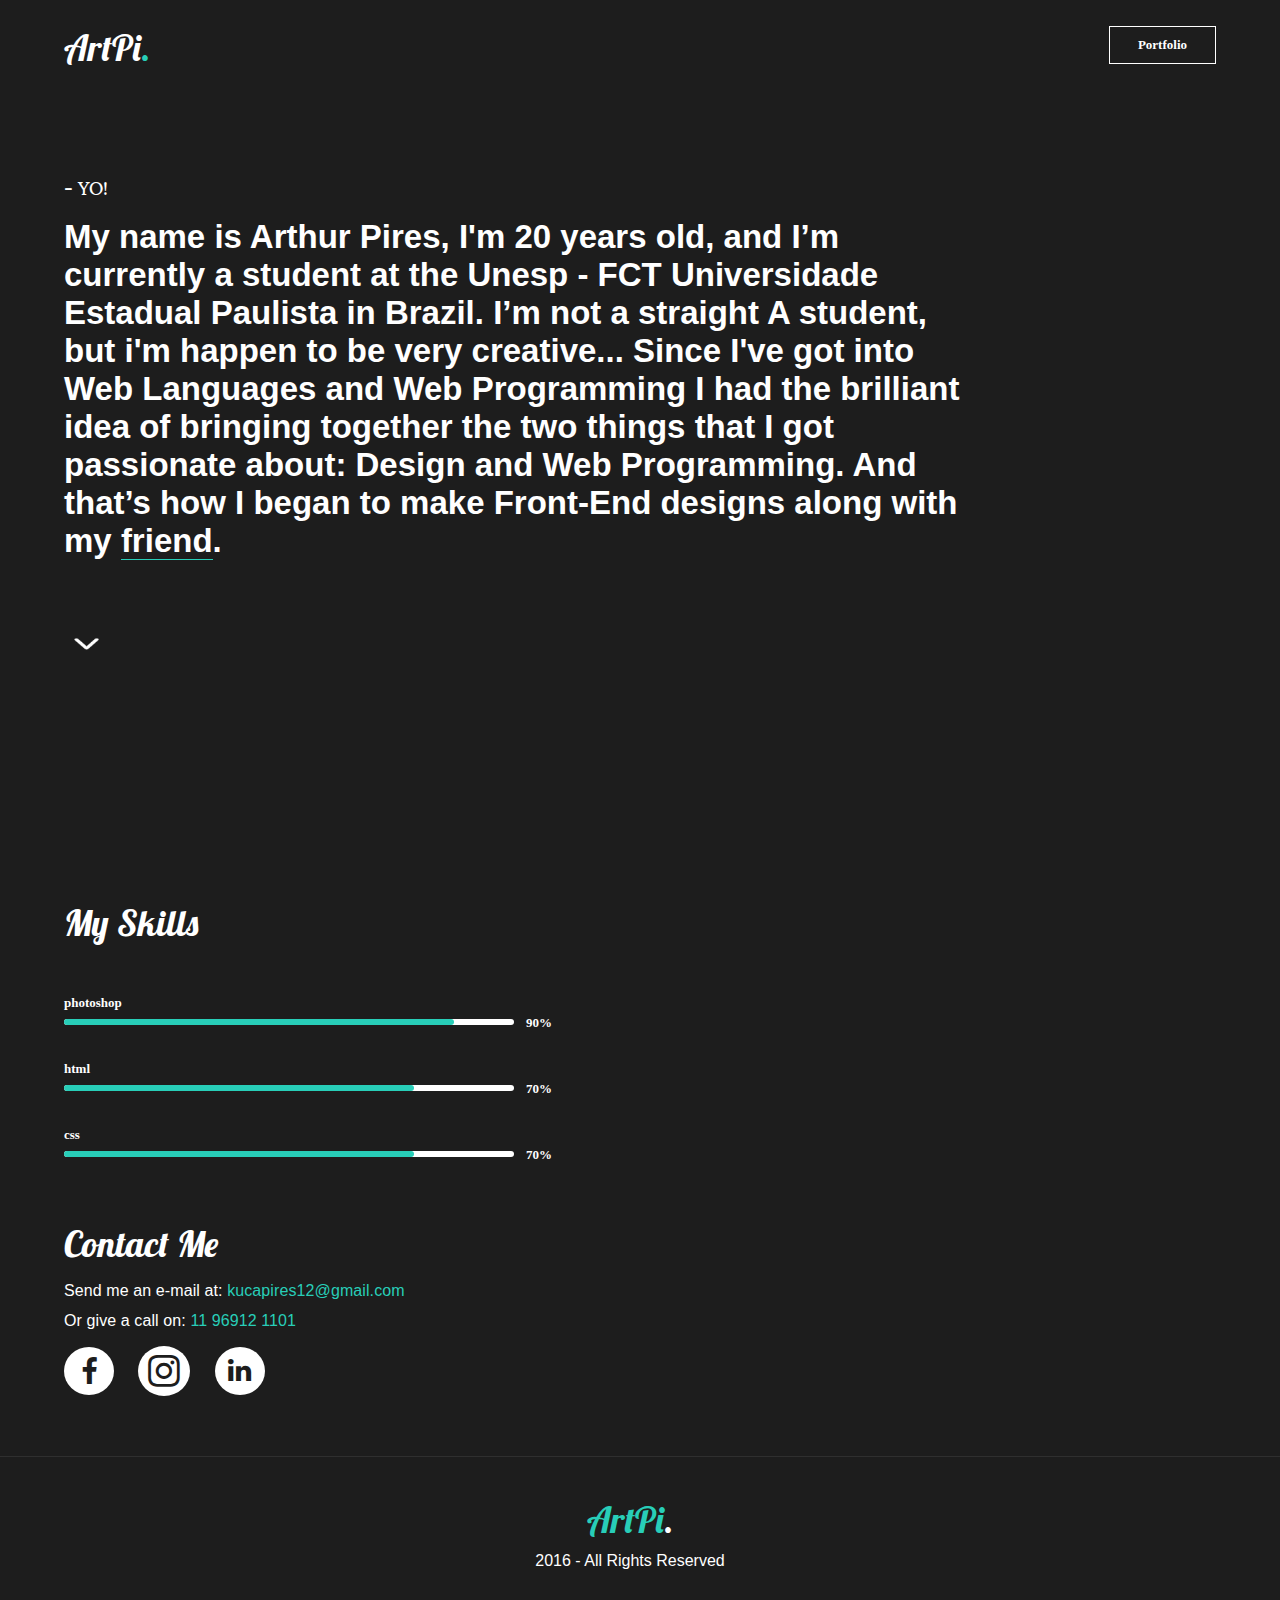
<file: index.html>
<!DOCTYPE html>
<html lang="pt-br">
	<head>
		<style>
		@import url('https://fonts.googleapis.com/css?family=Noto+Sans');
		@import url('https://fonts.googleapis.com/css?family=Lobster');
		@import url('https://fonts.googleapis.com/css?family=Sumana');

		</style>
		<meta charset="utf-8">
		<title>Portifolio</title>
		<link rel="stylesheet" href="font-awesome-4.7.0/css/font-awesome.min.css">
		<link rel="stylesheet" type="text/css" href="assets/css/reset.css">
		<link rel="stylesheet" type="text/css" href="assets/css/grid.css">
		<link rel="stylesheet" type="text/css" href="assets/css/style.css">
	</head>

	<body>



	<div class="topo">
					
		<div class="container">
				
			<div class="grid">

					<header>

						<div class="col col--2-of-4">
							<div class="logo">ArtPi<span>.</span></div>
							
						</div>

						<!-- <div class="col col--6-of-12">
						<div class="music">What I'm listening lately: Voodo by Godsmack</div>
						</div> -->

						<div class="col col--2-of-4">
						<ul>

							<a href="https://www.behance.net/kucapires1c122" target="_blank"><li><div class="second">Portfolio</div></li></a>
						</ul>
						</div>



					</header>

					<div class="about">

						<div class="col col--4-of-4">
						
						<h1>- YO!</h1>
						<h2>My name is Arthur Pires, I'm 20 years old, and I’m currently a student at the Unesp - FCT 
						Universidade Estadual Paulista in Brazil.
						I’m not a straight A student, but i'm happen to be very creative...
						Since I've got into Web Languages and Web
						Programming I had the brilliant idea of bringing
						together the two things that I got passionate about:
						Design and Web Programming. And that’s how I began to make Front-End designs along with my <a href="http://www.takaki.me/" target="_blank">friend</a>.</h2>
						<div class="scroll"><img src="assets/img/Down.png"></div>
						
						</div>				
					</div>
			</div>
		</div>
	</div>


	<div class="skills">

		<div class="container">
				
			<div class="grid">

			<div class="bars">

				<div class="col col--4-of--4">

				<h1>My Skills</h1>

				<p>photoshop</p>
				<div class="bar1"></div>
				<div class="bar2"></div>
				<h3>90%</h3>

				<p>html</p>
				<div class="bar1"></div>
				<div class="bar3"></div>
				<h3>70%</h3>

				<p>css</p>
				<div class="bar1"></div>
				<div class="bar4"></div>
				<h3>70%</h3>

				</div>
			</div>

			<div class="col col--2-of--4">

					<h1>Contact Me</h1>
					<h2>Send me an e-mail at: <span>kucapires12@gmail.com</span><br>
					Or give a call on: <span>11 96912 1101</span></h2>
					<ul>
						<!-- <li><div class="social"><img src="assets/img/face.png"></div></li> -->
						<li><i class="fa fa-facebook" aria-hidden="true"></i></li>
						<li><i class="fa fa-instagram" aria-hidden="true"></i></li>
						<li><i class="fa fa-linkedin" aria-hidden="true"></i></li>
						<!-- <li><div class="social"><img src="assets/img/insta.png"></div></li> -->
					</ul>

			</div>

	<!-- 		<div class="col col--2-of--4">

					<img src="assets/img/eu.png">

			</div> -->

			</div>


			</div>
	</div>

	<footer>


		<div class="container">
			<div class="grid">
				
				<h1><div class="foo">ArtPi<span>.</span></div>2016 - All Rights Reserved</h1>

			</div>

		</div>


	</footer>

<!-- 

	<div class="contact">

		<div class="container">
				
			<div class="grid">	

						
							<p>Send me a message</p>

											
							<div class="col col--4-of--4">
								
								<input type="fullname" name="fullname" class="user" placeholder="Full name">
							</div>
							
							<div class="col col--4-of--4">
								
								<input type="email" name="email" class="user" placeholder="E-mail">
							</div>
					
					
							<div class="col col--4-of--4">
								
								<input type="message" name="message" class="message" placeholder="Message">
								<a href="index.html"><div class="send">Send message</div></a>
							</div>
						</div>

			</div>
		</div>
	</div>

	<div class="call">

		<p>Call Me</p>

	</div> -->


	</body>

</html>
</file>
<file: assets/css/grid.css>
@charset "UTF-8";
/*-----------------------------------*\

  $TOAST-GRID

  An insane grid.
  You'd be mad to use it.

  Usage
  =====

  Assuming default values:

  <div class="grid">
    <div class="grid__col grid__col--1-of-2">
      A half-width column.
    </div>
    <div class="grid__col grid__col--1-of-4 grid__col--pull-1-of-4">
      A quarter, pulled left by its own width. You get this, right?
    </div>
  </div>


  Customisation
  =============

  $toast-grid-namespace and $toast-grid-column-namespace
  adjusts the class names for the grid. With
  default values, grid wrappers have a class
  of '.grid' and columns '.grid__col'.

  $toast-col-groups(n) adjusts column divisions.
  For example, $toast-col-groups(12) will produce
  a 12-column grid. $col-groups(3,6,8)
  will produce a 3-, 6-, and 8-column grid.

  $toast-gutter-width isΓÇöyou guessed itΓÇöthe gutter
  width. Accepts any unit.

  That's it. Have fun.

\*-----------------------------------*/


.grid {
  list-style: none;
  margin-left: -20px; }

.col--2-of-2, .col--3-of-3, .col--4-of-4, .col--12-of-12 {
  width: 100%; }

.col--1-of-2, .col--2-of-4, .col--6-of-12 {
  width: 50%; }

.col--1-of-3, .col--4-of-12 {
  width: 33.33333%; }

.col--2-of-3, .col--8-of-12 {
  width: 66.66667%; }

.col--1-of-4, .col--3-of-12 {
  width: 25%; }

.col--3-of-4, .col--9-of-12 {
  width: 75%; }

.col--push-2-of-2, .col--push-3-of-3, .col--push-4-of-4, .col--push-12-of-12 {
  margin-left: 100%; }

.col--push-1-of-2, .col--push-2-of-4, .col--push-6-of-12 {
  margin-left: 50%; }

.col--push-1-of-3, .col--push-4-of-12 {
  margin-left: 33.33333%; }

.col--push-2-of-3, .col--push-8-of-12 {
  margin-left: 66.66667%; }

.col--push-1-of-4, .col--push-3-of-12 {
  margin-left: 25%; }

.col--push-3-of-4, .col--push-9-of-12 {
  margin-left: 75%; }

.col--pull-2-of-2, .col--pull-3-of-3, .col--pull-4-of-4, .col--pull-12-of-12 {
  margin-left: -100%; }

.col--pull-1-of-2, .col--pull-2-of-4, .col--pull-6-of-12 {
  margin-left: -50%; }

.col--pull-1-of-3, .col--pull-4-of-12 {
  margin-left: -33.33333%; }

.col--pull-2-of-3, .col--pull-8-of-12 {
  margin-left: -66.66667%; }

.col--pull-1-of-4, .col--pull-3-of-12 {
  margin-left: -25%; }

.col--pull-3-of-4, .col--pull-9-of-12 {
  margin-left: -75%; }

.col--1-of-12 {
  width: 8.33333%; }

.col--push-1-of-12 {
  margin-left: 8.33333%; }

.col--pull-1-of-12 {
  margin-left: -8.33333%; }

.col--2-of-12 {
  width: 16.66667%; }

.col--push-2-of-12 {
  margin-left: 16.66667%; }

.col--pull-2-of-12 {
  margin-left: -16.66667%; }

.col--5-of-12 {
  width: 41.66667%; }

.col--push-5-of-12 {
  margin-left: 41.66667%; }

.col--pull-5-of-12 {
  margin-left: -41.66667%; }

.col--7-of-12 {
  width: 58.33333%; }

.col--push-7-of-12 {
  margin-left: 58.33333%; }

.col--pull-7-of-12 {
  margin-left: -58.33333%; }

.col--10-of-12 {
  width: 83.33333%; }

.col--push-10-of-12 {
  margin-left: 83.33333%; }

.col--pull-10-of-12 {
  margin-left: -83.33333%; }

.col--11-of-12 {
  width: 91.66667%; }

.col--push-11-of-12 {
  margin-left: 91.66667%; }

.col--pull-11-of-12 {
  margin-left: -91.66667%; }

.col {
  box-sizing: border-box;
  display: inline-block;
  margin-right: -.25em;
  min-height: 1px;
  padding-left: 20px;
  vertical-align: top; }
  @media (max-width: 700px) {
    .col {
      display: block;
      margin-left: 0;
      margin-right: 0;
      width: auto; } }
  @media (max-width: 700px) and (min-width: 480px) {
    .col[class*="col--m-"] {
      display: inline-block;
      margin-right: -.24em; }
    .col.col--m-1-of-2, .col.col--m-2-of-4 {
      width: 50%; }
    .col.col--m-1-of-3 {
      width: 33.33333%; }
    .col.col--m-2-of-3 {
      width: 66.66667%; }
    .col.col--m-1-of-4 {
      width: 25%; }
    .col.col--m-3-of-4 {
      width: 75%; } }
  @media (max-width: 480px) {
    .col[class*="col--s-"] {
      display: inline-block;
      margin-right: -.24em; }
    .col.col--s-1-of-2, .col.col--s-2-of-4 {
      width: 50%; }
    .col.col--s-1-of-3 {
      width: 33.33333%; }
    .col.col--s-2-of-3 {
      width: 66.66667%; }
    .col.col--s-1-of-4 {
      width: 25%; }
    .col.col--s-3-of-4 {
      width: 75%; } }

.col--centered {
  display: block;
  margin-left: auto;
  margin-right: auto; }

.col--d-first {
  float: left; }

.col--d-last {
  float: right; }

.grid--no-gutter {
  margin-left: 0;
  width: 100%; }
  .grid--no-gutter .col {
    padding-left: 0; }
  .grid--no-gutter .col--span-all {
    margin-left: 0;
    width: 100%; }

.col--ab {
  vertical-align: bottom; }

.col--am {
  vertical-align: middle; }

/*# sourceMappingURL=grid.css.map */
</file>
<file: assets/css/style.css>
body {
  height: 1000px;
  background-color: #1d1d1d; }

span {
  color: #28ceb8; }

.topo {
  height: 100vh; }
  .topo .container {
    width: 90%;
    margin: 0 auto; }
    .topo .container header .logo {
      font-family: "Lobster", cursive;
      font-size: 36px;
      color: #fff;
      margin-top: 25px; }
    .topo .container header ul {
      float: right;
      margin-top: 26px; }
      .topo .container header ul li {
        display: inline-block;
        margin-left: 22px;
        color: #fff;
        font-size: 13px;
        font-weight: bold;
        font-family: Moon; }
        .topo .container header ul li .second {
          border: 1px solid #fff;
          padding: 10px 28px; }
          .topo .container header ul li .second:hover {
            color: #28ceb8;
            border: 1px solid #28ceb8; }
    .topo .container .about {
      padding: 90px 0px; }
      .topo .container .about h1 {
        font-family: "Sumana", serif;
        color: #fff;
        font-size: 18px;
        margin-bottom: 5px;
        text-align: left; }
      .topo .container .about h2 {
        font-family: Helvetica;
        font-weight: bold;
        font-size: 33px;
        color: #fff;
        margin-bottom: 60px;
        text-align: left;
        width: 80%; }
      .topo .container .about a {
        font-family: Helvetica;
        font-weight: bold;
        font-size: 33px;
        color: #fff;
        border-bottom: 1px solid #28ceb8; }
        .topo .container .about a:hover {
          color: #28ceb8; }
      .topo .container .about img {
        width: 45px;
        height: 45px; }

.skills .container {
  width: 90%;
  margin: 0 auto; }
  .skills .container h1 {
    font-family: "Lobster", cursive;
    font-size: 36px;
    color: #fff;
    display: inline-block; }
  .skills .container .bars {
    padding-top: 0px;
    margin-bottom: 70px; }
    .skills .container .bars .bar1 {
      width: 450px;
      height: 6px;
      background-color: #fff;
      position: absolute;
      border-radius: 10px; }
    .skills .container .bars .bar2 {
      width: 390px;
      height: 6px;
      background-color: #28ceb8;
      position: absolute;
      margin-bottom: 40px;
      border-radius: 10px; }
    .skills .container .bars .bar3 {
      width: 350px;
      height: 6px;
      background-color: #28ceb8;
      position: absolute;
      border-radius: 10px; }
    .skills .container .bars .bar4 {
      width: 350px;
      height: 6px;
      background-color: #28ceb8;
      position: absolute;
      border-radius: 10px; }
    .skills .container .bars p {
      color: #fff;
      font-family: Moon;
      font-size: 13px;
      font-weight: bold;
      margin-bottom: 8px;
      margin-top: 50px; }
    .skills .container .bars h3 {
      float: right;
      display: block;
      color: #fff;
      position: absolute;
      font-family: Moon;
      margin-top: -4px;
      font-size: 13px;
      font-weight: bold;
      margin-left: 462px; }
  .skills .container h2 {
    margin-top: 10px;
    line-height: 30px;
    letter-spacing: 0.1px;
    color: #fff;
    font-size: 16px;
    font-family: Helvetica; }
  .skills .container ul li {
    display: inline-block; }
    .skills .container ul li .fa-instagram {
      vertical-align: middle;
      margin-right: 20px;
      border-radius: 50%;
      width: 40px;
      height: 38px;
      background-color: #fff;
      text-align: center;
      color: #1d1d1d;
      font-size: 37px;
      padding: 6px;
      margin-top: 10px;
      margin-bottom: 60px;
      transition: background-color 0.2s  ease-out; }
      .skills .container ul li .fa-instagram:hover {
        background-color: #28ceb8;
        transition: background-color 0.2s  ease-in; }
    .skills .container ul li .fa-facebook {
      vertical-align: middle;
      margin-right: 20px;
      border-radius: 50%;
      width: 40px;
      height: 38px;
      background-color: #fff;
      text-align: center;
      color: #1d1d1d;
      font-size: 29px;
      padding: 10px 5px 0px 5px;
      margin-top: 10px;
      margin-bottom: 60px;
      transition: background-color 0.2s  ease-out; }
      .skills .container ul li .fa-facebook:hover {
        background-color: #28ceb8;
        transition: background-color 0.2s  ease-in; }
    .skills .container ul li .fa-linkedin {
      vertical-align: middle;
      border-radius: 50%;
      width: 40px;
      height: 38px;
      background-color: #fff;
      text-align: center;
      color: #1d1d1d;
      font-size: 27px;
      padding: 10px 5px 0px 5px;
      margin-top: 10px;
      margin-bottom: 60px;
      transition: background-color 0.2s  ease-out; }
      .skills .container ul li .fa-linkedin:hover {
        background-color: #28ceb8;
        transition: background-color 0.2s  ease-in; }

footer {
  width: 100%;
  border-top: 1px solid #2f2f2f;
  height: 80px; }
  footer .container {
    width: 90%;
    margin: 0 auto; }
    footer .container h1 {
      padding: 40px;
      text-align: center;
      font-size: 16px;
      font-family: Helvetica;
      color: #fff; }
      footer .container h1 .foo {
        font-family: "Lobster", cursive;
        font-size: 36px;
        color: #28ceb8;
        margin-bottom: 10px; }
        footer .container h1 .foo span {
          font-family: "Lobster", cursive;
          font-size: 36px;
          color: #fff; }

/*# sourceMappingURL=style.css.map */
</file>
